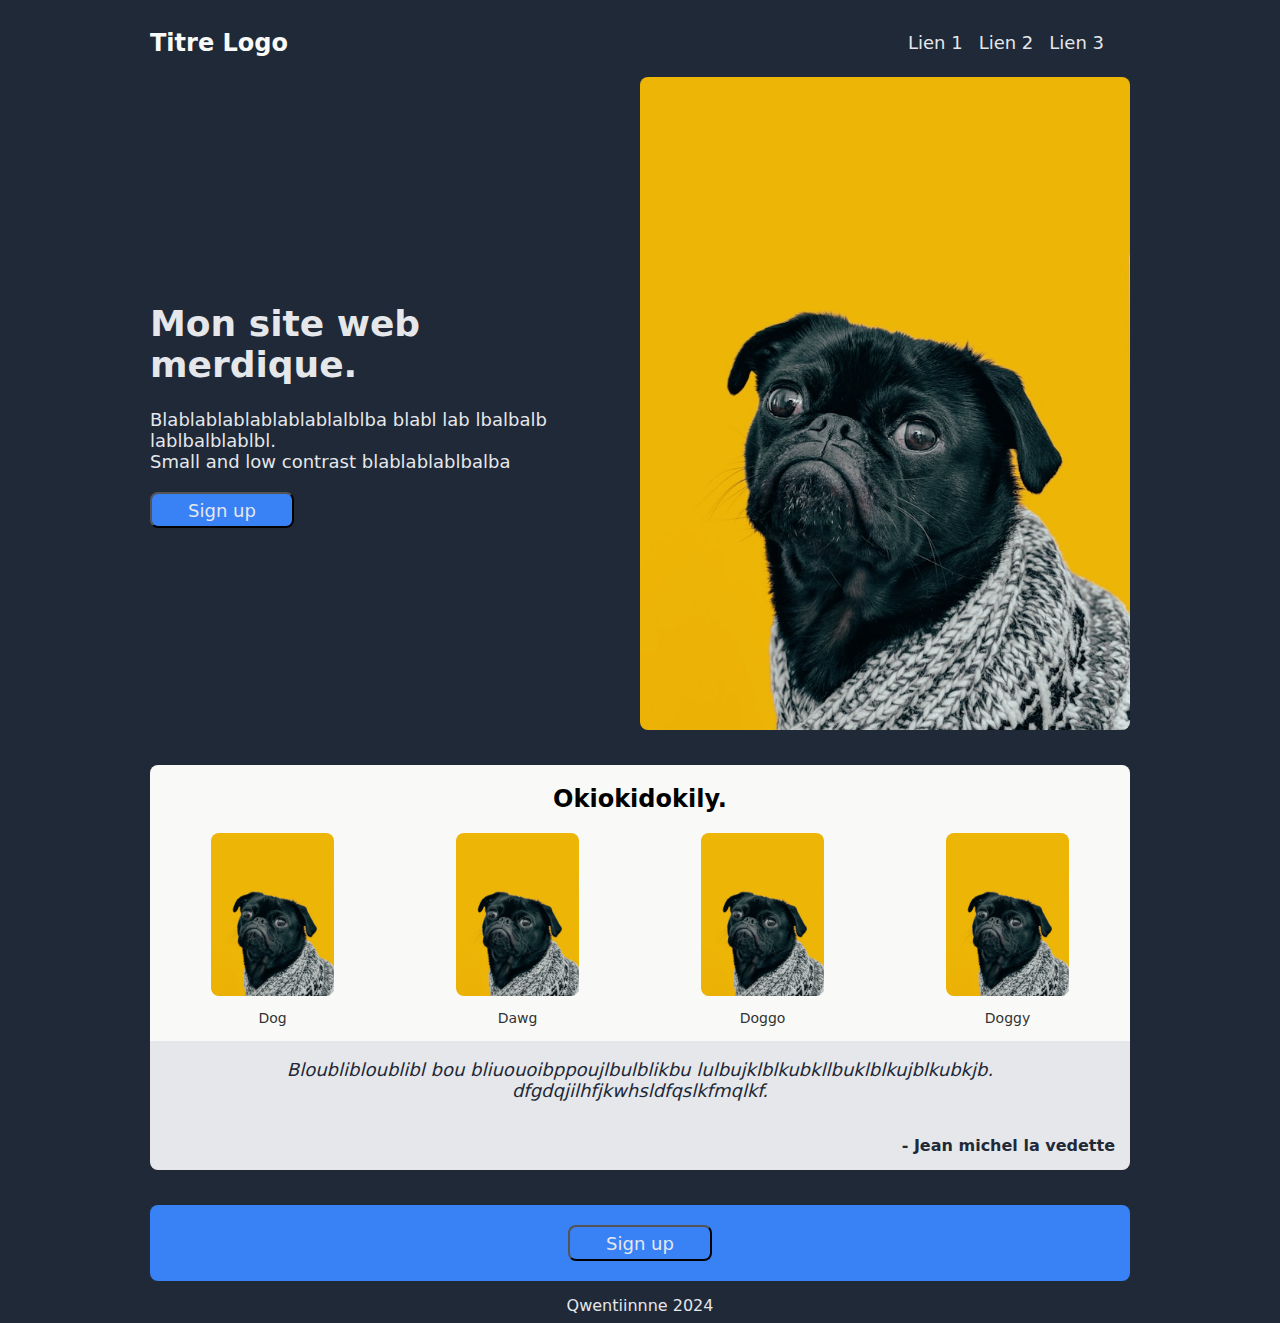
<file: index.html>
<!DOCTYPE html>
<html lang="en">
<head>
    <meta charset="UTF-8">
    <meta name="viewport" content="width=device-width, initial-scale=1.0">
    <title>This website is awesome</title>
    <link rel="stylesheet" href="./resources/css/style.css">
</head>

<body>
    <div class = "header">
        <div class="header_logo">Titre Logo</div>
        <ul> 
            <li><a href="">Lien 1<a/></li> 
            <li><a href="">Lien 2<a/></li> 
            <li><a href="">Lien 3<a/></li>
        </ul> 
    </div>

    <div class = "row1"> 
        <div class ="leftraw1">
            <h1>Mon site web merdique.</h1>
            <p>Blablablablablablablalblba blabl lab lbalbalb lablbalblablbl. <br>
            Small and low contrast blablablablbalba</p>
            <button> 
                <a href="./resources/signup.html" target="_blank" rel="noopener noreferrer"> 
                Sign up </a>
            </button>
        </div>
        <img src="./resources/images/dog.jpg" alt="Code image">
    </div>

    <div class="row2">
        <h2>Okiokidokily.</h2>
        <div class="imggroup">        
            <div class="img-container">
                <img class="img1" src="./resources/images/dog.jpg" alt="Code image">
                <p>Dog</p>
            </div>
            <div class="img-container">
                <img class="img2" src="./resources/images/dog.jpg" alt="Code image">
                <p>Dawg</p>
            </div>
            <div class="img-container">
                <img class="img3" src="./resources/images/dog.jpg" alt="Code image">
                <p>Doggo</p>
            </div>
            <div class="img-container">
                <img class="img4" src="./resources/images/dog.jpg" alt="Code image">
                <p>Doggy</p>
            </div>
        </div>
    </div>


    
    <div class ="row3">
        <p>Bloublibloublibl bou bliuouoibppoujlbulblikbu lulbujklblkubkllbuklblkujblkubkjb.</br>
            dfgdqjilhfjkwhsldfqslkfmqlkf.
        </p>
        <div class="autor">
            - Jean michel la vedette
        </div>
    </div>
    
    <div class ="row4">
    <button> 
        <a href="./resources/signup.html" target="_blank" rel="noopener noreferrer"> 
        Sign up </a>
    </button>
    </div>
    <div class="footer">
        Qwentiinnne 2024
    </div>
</body>
</html>
</file>
<file: resources/css/style.css>
* {
    font-family: system-ui, -apple-system, BlinkMacSystemFont, 'Segoe UI', Roboto, Oxygen, Ubuntu, Cantarell, 'Open Sans', 'Helvetica Neue', sans-serif;
    background-color: #1f2937;
}

.row2,
.row4 {
    background-color: #f9faf8;
}

body {
    display: flex;
    flex-direction: column;
    margin-left: 150px;
    margin-right: 150px
}
/* header */
.header {
    display:flex;
    flex-direction: row;
    text-align: center;
    align-items: center;
}

.header_logo {
    text-align: center;
    font-size: 24px;
    color: #f9faf8;
    font-weight: 600;
    flex-basis: auto;
}

ul {
    display: flex;
    list-style: none;
    flex-basis: 80%;
    justify-content: flex-end; 
}
  
li {
  color: #e5e7eb;;
  padding: 8px;
  text-decoration: none;
}
a {
    text-decoration: none;
    font-size: 18px;
    font-weight: 400;
    color: #e5e7eb;
}
h1 {
    color: #e5e7eb;
}
/* row 1 */
.row1{
    display: flex;
    align-items: center;
    justify-content: center;
}

.leftraw1 {
    display: flex;
    flex-direction: column;
    margin-right: 40px;
}

p {
    font-size: 18px;
    color: #e5e7eb;
    font-weight: 400;
    margin-bottom: 20px;
}

button {
    height: 36px;
    width: 144px;
    display: flex;
    align-items: center;
    justify-content: center;
    border-radius: 8px;
    background-color: #3882f6;
}
button a {
    background-color: #3882f6;
}
img {
    display: flex;
    height: 50%;
    width: 50%; 
    flex-basis: 30%;
    object-fit: cover;
    border-radius: 8px;
}

/* raw2 */

.row2{
    margin-top: 35px;
    display: flex;
    flex-direction: column;
    background-color: #f9faf8;
    border-radius: 8px;
}
h2 {
    margin-bottom: 20px;
    background-color: #f9faf8;
    text-align: center;
}

.img-container p {
    background-color: #f9faf8;
    color: #1f2937;
}
.imggroup {
    display: flex;
    justify-content: space-between;
    align-items: center; 
    background-color: #f9faf8;
}

.img-container {
    display: flex;
    flex-direction: column;
    align-items: center;
    background-color: #f9faf8;
}

.img-container p {
    font-size: 14px;
    color: #333;
}


/* raw3 */

.row3{
    display: flex;
    flex-direction: column;
    background-color: #e5e7eb;
    margin-bottom: 35px;
    margin-top: -5px;
    border-bottom-left-radius: 8px;
    border-bottom-right-radius: 8px;
}

.row3 p {
    text-align: center;
    color: #1f2937;
    font-style: italic;
    background-color: #e5e7eb;
    border-radius: 8px
}
.row4{
    display: flex;
    flex-direction: column;
    background-color: #3882f6;
    border-radius: 8px;
    align-items: center;
    padding: 20px;
}
.row3 .autor {
    color: #1f2937;   
    background-color: #e5e7eb;
    text-align: right;
    margin: 15px;
    font-weight: 700;
    border-radius: 8px
}

.footer {
    margin-top: 15px;
    text-align: center;
    color: #e5e7eb;
}
</file>
